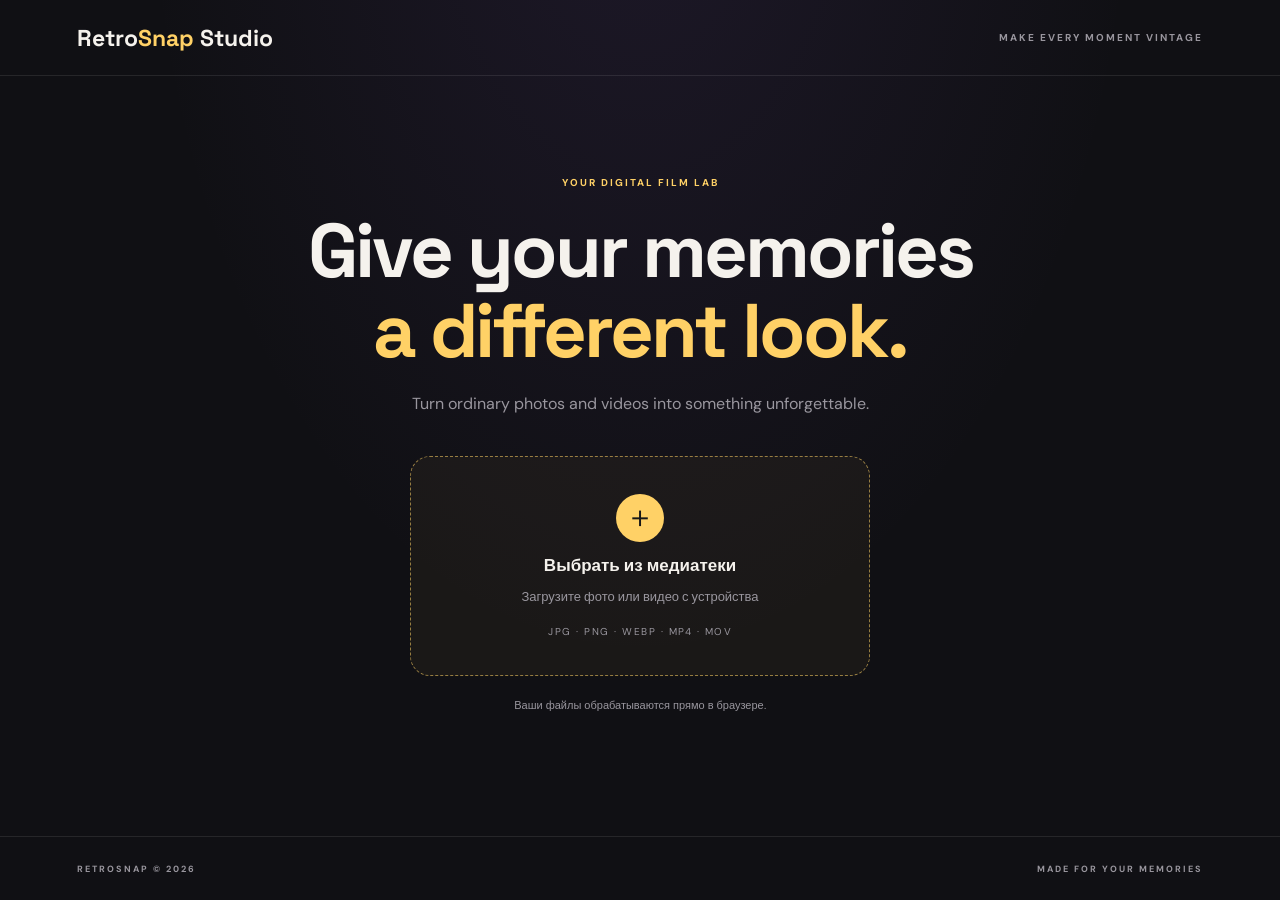
<file: index.html>
<!DOCTYPE html>
<html lang="ru">
<head>
    <meta charset="UTF-8">
    <meta name="viewport" content="width=device-width, initial-scale=1.0">
    <meta name="theme-color" content="#101014">
    <title>RetroSnap Studio — Make every moment vintage</title>
    <meta name="google-site-verification" content="EmG0qRvlWnR0Z8C-zemJ0NTGOWfb9jl8ICs2IbX5k3g" />
    <link rel="icon" type="image/png" href="favicon.png">
    <link rel="stylesheet" href="style.css">
</head>
<body>
    <header class="topbar">
        <a class="brand" href="#">
            <span>Retro<span class="brand-accent">Snap</span> Studio</span>
        </a>
        <span class="topbar-caption">MAKE EVERY MOMENT VINTAGE</span>
    </header>

    <main class="app">
        <section class="welcome" id="welcomeScreen">
            <div class="eyebrow">YOUR DIGITAL FILM LAB</div>
            <h1>Give your memories<br><span>a different look.</span></h1>
            <p class="welcome-description">
                Turn ordinary photos and videos into something unforgettable.
            </p>

            <!-- Текст изменен на "Выбрать из медиатеки" -->
            <label class="upload-card" for="fileInput">
                <span class="upload-icon">＋</span>
                <strong>Выбрать из медиатеки</strong>
                <span>Загрузите фото или видео с устройства</span>
                <span class="upload-formats">JPG · PNG · WEBP · MP4 · MOV</span>
            </label>

            <input
                type="file"
                id="fileInput"
                accept="image/*,video/*"
                hidden
            >
            <p class="privacy-note">Ваши файлы обрабатываются прямо в браузере.</p>
        </section>

        <section class="editor hidden" id="editorScreen">
            <div class="editor-heading">
                <div>
                    <div class="eyebrow">RETROSNAP STUDIO</div>
                    <h2>Your creative space</h2>
                    <p id="fileName">Ваш файл</p>
                </div>
                <button class="text-button" id="changeFileButton" type="button">
                    ← Другой файл
                </button>
            </div>

            <div class="workspace">
                <div class="preview-panel">
                    <div class="preview-topline">
                        <span>PREVIEW</span>
                        <span class="live-indicator">● LIVE</span>
                    </div>

                    <div class="canvas-stage" id="canvasStage">
                        <canvas id="editorCanvas"></canvas>
                        <div class="empty-preview" id="emptyPreview">
                            Ваш результат появится здесь
                        </div>
                    </div>

                    <video id="sourceVideo" playsinline muted hidden></video>

                    <div class="video-controls hidden" id="videoControls">
                        <button type="button" id="playButton">▶</button>
                        <span id="videoTime">00:00</span>
                        <input id="videoSeek" type="range" min="0" max="100" value="0">
                        <button type="button" id="muteButton">Звук выкл.</button>
                    </div>

                    <div class="preview-actions">
                        <button type="button" class="secondary-button" id="resetButton">
                            Сбросить стиль
                        </button>
                        <button type="button" class="primary-button" id="downloadButton">
                            Скачать результат ↓
                        </button>
                    </div>

                    <p class="export-note" id="exportNote"></p>
                </div>

                <aside class="presets-panel">
                    <div class="panel-heading">
                        <div>
                            <div class="eyebrow">CURATED LOOKS</div>
                            <h3>Выбери настроение</h3>
                        </div>
                        <span class="preset-count">10 LOOKS</span>
                    </div>

                    <div class="preset-grid" id="presetGrid">
                        <!-- Стили сгенерируются через JavaScript -->
                    </div>

                    <div class="intensity-control">
                        <label for="intensity">
                            <span>Интенсивность</span>
                            <output id="intensityValue">100%</output>
                        </label>
                        <input type="range" id="intensity" min="0" max="100" value="100">
                    </div>
                </aside>
            </div>
        </section>
    </main>

    <footer>
        <span>RETROSNAP © 2026</span>
        <span>MADE FOR YOUR MEMORIES</span>
    </footer>

    <script src="script.js"></script>
    <!-- Cloudflare Web Analytics --><script type='module' src='https://static.cloudflareinsights.com/beacon.min.js' data-cf-beacon='{"token": "7743d4a983754c05b0d094abb37596a2"}'></script><!-- End Cloudflare Web Analytics -->
</body>
</html>
</file>
<file: style.css>
@import url('https://fonts.googleapis.com/css2?family=DM+Sans:wght@400;500;600;700;800&family=Space+Grotesk:wght@400;500;600;700&display=swap');

:root {
    --bg: #101014;
    --panel: #19191f;
    --panel-light: #222229;
    --text: #f5f2ed;
    --muted: #99969e;
    --accent: #ffd166;
    --border: rgba(255,255,255,.09);
}

* {
    box-sizing: border-box;
}

body {
    margin: 0;
    min-height: 100vh;
    background:
        radial-gradient(ellipse at 50% -20%, rgba(120,80,180,.13), transparent 55%),
        var(--bg);
    color: var(--text);
    font-family: 'DM Sans', sans-serif;
}

button, input {
    font: inherit;
}

button {
    cursor: pointer;
}

.topbar {
    height: 76px;
    padding: 0 6%;
    display: flex;
    align-items: center;
    justify-content: space-between;
    border-bottom: 1px solid var(--border);
}

.brand {
    display: flex;
    align-items: center;
    gap: 10px;
    color: var(--text);
    text-decoration: none;
    font-family: 'Space Grotesk', sans-serif;
    font-size: 23px;
    font-weight: 700;
}

.brand-accent {
    color: var(--accent);
}

.topbar-caption,
.eyebrow,
.preview-topline,
footer,
.preset-count {
    font-size: 10px;
    letter-spacing: 2px;
    font-weight: 700;
}

.topbar-caption,
footer {
    color: var(--muted);
}

.app {
    width: min(1180px, 90%);
    margin: 0 auto;
    min-height: calc(100vh - 140px);
}

.welcome {
    text-align: center;
    padding: 100px 0 90px;
}

.eyebrow {
    color: var(--accent);
}

.welcome h1 {
    font-family: 'Space Grotesk', sans-serif;
    font-size: clamp(42px, 7vw, 76px);
    line-height: 1.05;
    letter-spacing: -3px;
    margin: 22px 0;
}

.welcome h1 span {
    color: var(--accent);
}

.welcome-description {
    color: var(--muted);
    margin-bottom: 42px;
}

.upload-card {
    width: min(460px, 100%);
    min-height: 220px;
    margin: 0 auto;
    padding: 30px;
    display: flex;
    flex-direction: column;
    justify-content: center;
    align-items: center;
    gap: 12px;
    border: 1px dashed rgba(255,209,102,.55);
    border-radius: 20px;
    background: rgba(255,209,102,.045);
    cursor: pointer;
    transition: .2s ease;
}

.upload-card:hover {
    border-color: var(--accent);
    background: rgba(255,209,102,.09);
    transform: translateY(-3px);
}

.upload-icon {
    width: 48px;
    height: 48px;
    display: grid;
    place-items: center;
    border-radius: 50%;
    background: var(--accent);
    color: #171717;
    font-size: 30px;
}

.upload-card strong {
    font-size: 17px;
}

.upload-card > span:not(.upload-icon) {
    color: var(--muted);
    font-size: 13px;
}

.upload-card .upload-formats {
    margin-top: 8px;
    font-size: 10px !important;
    letter-spacing: 1.5px;
}

.privacy-note {
    color: var(--muted);
    font-size: 11px;
    margin-top: 22px;
}

.hidden {
    display: none !important;
}

/* --- ЭКРАН РЕДАКТОРА --- */

.editor {
    padding: 48px 0 70px;
}

.editor-heading {
    display: flex;
    align-items: center;
    justify-content: space-between;
    margin-bottom: 28px;
}

.editor-heading h2 {
    font-family: 'Space Grotesk', sans-serif;
    font-size: 30px;
    margin: 8px 0 3px;
}

.editor-heading p {
    color: var(--muted);
    font-size: 12px;
    margin: 0;
}

.text-button {
    border: 1px solid var(--border);
    border-radius: 8px;
    background: var(--panel-light);
    color: var(--accent);
    padding: 10px 15px;
    font-size: 13px;
    font-weight: 600;
    transition: 0.2s;
}

.text-button:hover {
    background: #2a2a35;
    border-color: var(--accent);
}

.workspace {
    display: grid;
    grid-template-columns: minmax(0, 1.45fr) minmax(310px, .85fr);
    gap: 22px;
    align-items: start;
}

.preview-panel,
.presets-panel {
    background: var(--panel);
    border: 1px solid var(--border);
    border-radius: 18px;
    padding: 20px;
}

.preview-topline {
    display: flex;
    justify-content: space-between;
    color: var(--muted);
    margin-bottom: 15px;
}

.live-indicator {
    color: #7ee0a1;
}

.canvas-stage {
    min-height: 280px;
    display: flex;
    justify-content: center;
    align-items: center;
    overflow: hidden;
    background:
        linear-gradient(45deg, #202027 25%, transparent 25%),
        linear-gradient(-45deg, #202027 25%, transparent 25%),
        linear-gradient(45deg, transparent 75%, #202027 75%),
        linear-gradient(-45deg, transparent 75%, #202027 75%),
        #18181e;
    background-size: 20px 20px;
    background-position: 0 0, 0 10px, 10px -10px, -10px 0;
    border-radius: 10px;
}

#editorCanvas {
    display: block;
    max-width: 100%;
    max-height: 62vh;
    width: auto;
    height: auto;
    object-fit: contain;
}

.empty-preview {
    color: var(--muted);
    font-size: 13px;
}

.video-controls {
    display: flex;
    gap: 10px;
    align-items: center;
    padding: 13px 0 0;
}

.video-controls button {
    color: var(--text);
    background: var(--panel-light);
    border: 1px solid var(--border);
    border-radius: 7px;
    padding: 8px 10px;
    font-size: 11px;
}

.video-controls input {
    min-width: 0;
    flex: 1;
}

#videoTime {
    font-size: 11px;
    color: var(--muted);
    white-space: nowrap;
}

.preview-actions {
    display: flex;
    gap: 10px;
    margin-top: 16px;
}

.primary-button,
.secondary-button {
    min-height: 43px;
    padding: 0 16px;
    border-radius: 9px;
    font-weight: 700;
    font-size: 12px;
}

.primary-button {
    flex: 1;
    border: 1px solid var(--accent);
    background: var(--accent);
    color: #171717;
    transition: .2s;
}

.primary-button:hover {
    background: #ffe09a;
    transform: translateY(-1px);
}

.secondary-button {
    border: 1px solid var(--border);
    background: var(--panel-light);
    color: var(--text);
    transition: .2s;
}

.secondary-button:hover {
    border-color: var(--accent);
    color: var(--accent);
}

.export-note {
    min-height: 14px;
    color: var(--muted);
    font-size: 11px;
    line-height: 1.5;
}

/* --- ПАНЕЛЬ СТИЛЕЙ --- */

.panel-heading {
    display: flex;
    align-items: center;
    justify-content: space-between;
    margin-bottom: 20px;
}

.panel-heading h3 {
    font-family: 'Space Grotesk', sans-serif;
    font-size: 19px;
    margin: 7px 0 0;
}

.preset-count {
    color: var(--muted);
    font-size: 9px;
}

.preset-grid {
    display: grid;
    grid-template-columns: repeat(2, minmax(0, 1fr));
    gap: 10px;
}

.preset-card {
    min-width: 0;
    padding: 8px;
    display: flex;
    flex-direction: column;
    align-items: flex-start;
    gap: 4px;
    border: 1px solid var(--border);
    border-radius: 10px;
    background: var(--panel-light);
    color: var(--text);
    text-align: left;
    transition: .2s;
}

.preset-card:hover {
    border-color: rgba(255,209,102,.5);
    transform: translateY(-2px);
}

.preset-card.active {
    border-color: var(--accent);
    background: rgba(255,209,102,.08);
}

.preset-swatch {
    display: block;
    width: 100%;
    height: 54px;
    margin-bottom: 5px;
    border-radius: 6px;
}

/* Цветные превью для карточек */
.swatch-vhs { background: repeating-linear-gradient(0deg, transparent 0 5px, #0005 6px), linear-gradient(110deg, #e44b64, #293b83, #6bc5b6); }
.swatch-polaroid { background: linear-gradient(135deg, #f1c99b, #e7d7ad 55%, #a7a18b); }
.swatch-club { background: radial-gradient(circle, #fff 0, #ffb8b4 18%, #9d3558 48%, #090912 78%); }
.swatch-camcorder { background: repeating-linear-gradient(0deg, #203e2d 0 3px, #172b20 4px 5px); }
.swatch-y2k { background: linear-gradient(120deg, #111, #888 45%, #ff38d1 65%, #00e5ff); }
.swatch-comic { background: radial-gradient(circle, #111 1px, transparent 2px), linear-gradient(120deg, #f5df35, #ee4266, #2a9dff); background-size: 7px 7px, auto; }
.swatch-vintage { background: linear-gradient(120deg, #593b23, #d49b4a, #f0d29a); }
.swatch-g7x { background: linear-gradient(135deg, #ffe0c5, #e8a8a0 50%, #9fabbc); }
.swatch-glitch { background: repeating-linear-gradient(0deg, #ff286e 0 7px, #00e5ff 8px 14px, #111 15px 19px); }
.swatch-custom { background: linear-gradient(135deg, #080808, #353535); border: 2px solid #eee; }

.preset-name {
    font-size: 12px;
    font-weight: 700;
}

.preset-desc {
    color: var(--muted);
    font-size: 10px;
}

.intensity-control {
    margin-top: 24px;
    padding-top: 18px;
    border-top: 1px solid var(--border);
}

.intensity-control label {
    display: flex;
    justify-content: space-between;
    margin-bottom: 12px;
    font-size: 12px;
}

.intensity-control output {
    color: var(--accent);
}

input[type="range"] {
    width: 100%;
    accent-color: var(--accent);
}

footer {
    min-height: 64px;
    padding: 0 6%;
    display: flex;
    justify-content: space-between;
    align-items: center;
    border-top: 1px solid var(--border);
    font-size: 9px;
}

@media (max-width: 850px) {
    .workspace {
        grid-template-columns: 1fr;
    }
    .welcome {
        padding: 75px 0;
    }
}

@media (max-width: 520px) {
    .topbar {
        height: 62px;
    }
    .topbar-caption {
        display: none;
    }
    .app {
        width: 92%;
    }
    .welcome {
        padding: 65px 0;
    }
    .welcome h1 {
        letter-spacing: -1.5px;
    }
    .editor {
        padding-top: 30px;
    }
    .editor-heading {
        flex-direction: column;
        align-items: flex-start;
        gap: 15px;
    }
    .editor-heading h2 {
        font-size: 23px;
    }
    .text-button {
        width: 100%;
    }
    .preview-panel,
    .presets-panel {
        padding: 13px;
    }
    .canvas-stage {
        min-height: 220px;
    }
    .preview-actions {
        flex-direction: column;
    }
    .primary-button,
    .secondary-button {
        min-height: 46px;
    }
    footer {
        padding: 15px 4%;
        gap: 10px;
        font-size: 8px;
        flex-direction: column;
        text-align: center;
    }
}
</file>
